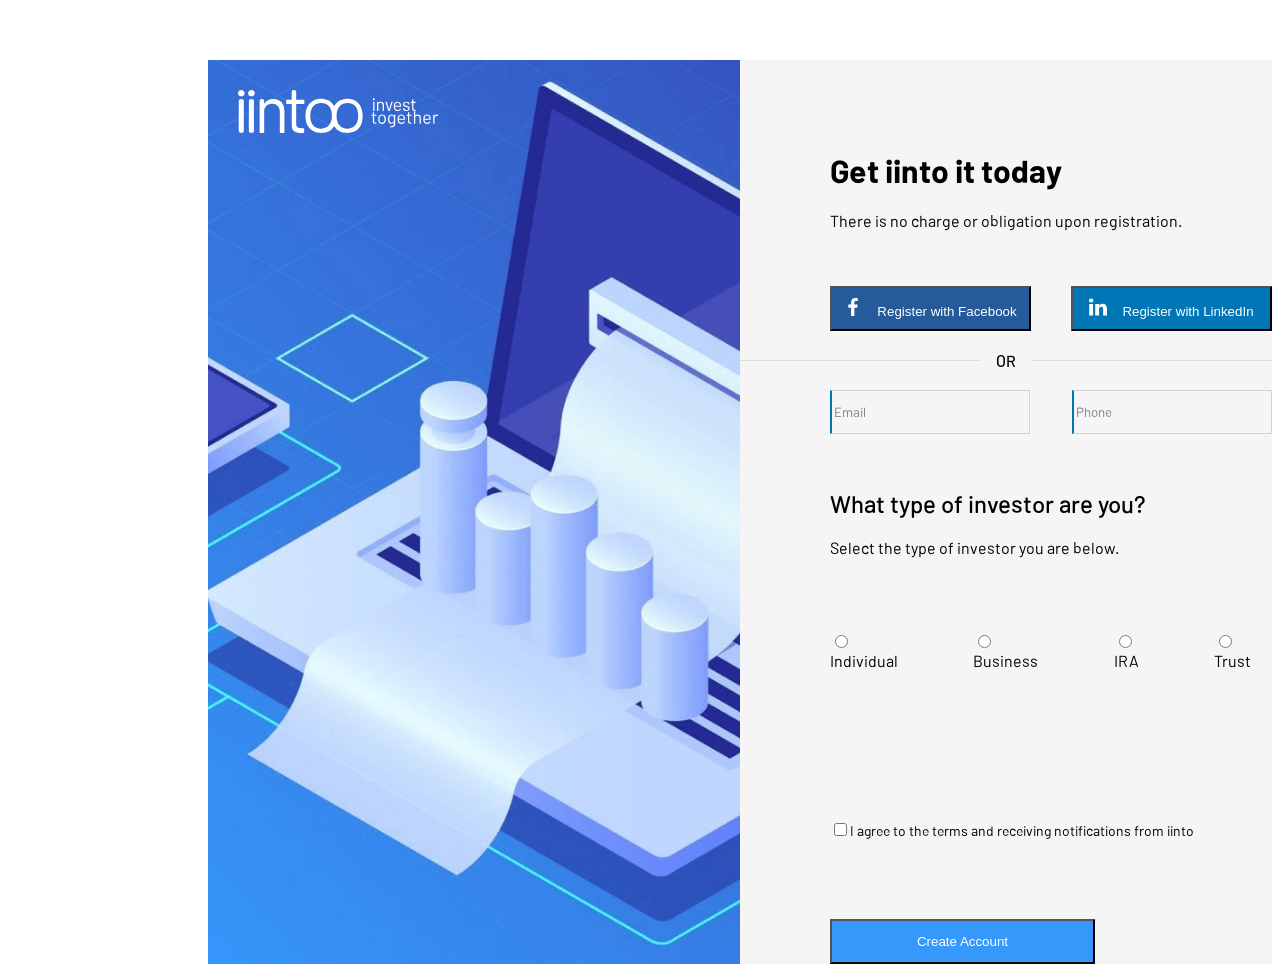
<file: index.html>
<!DOCTYPE html>
<html lang="en">
    <head>
     <meta charset="UTF-8">
     <meta name="viewport" content="width=device-width, initial-scale=1.0">
     <link rel="stylesheet" href="style.css">
     <title>Web-core 5.9</title>
    </head>
    <body>
        <main>
            <div class="left-block">
                <img src="images/bg.jpg" alt="left-image">
                <img src="images/logo.svg" class="left-logo">
            </div>


                <div class="right-block">
                    
                    <h1>Get iinto it today</h1>

                    <div class="subtitle">
                        <p>There is no charge or obligation upon registration.</p>
                    </div>

                    <div class="social-media">
                        <button onclick="window.open('https://wwww.facebook.com', '_blank');" class="custom-button1">
                        <img src="images/facebook.svg" class="logo-facebook">Register with Facebook</button>

                        
                        <button onclick="window.open('https://www.linkedin.com', '_blank');" class="custom-button2">
                        <img src="images/linkedin.svg" class="logo-linkedin">Register with LinkedIn</button>
                    </div>

                    <div class="divider">
                        <span>OR</span>
                    </div>
                    <div class="registration"> 
                        <input type="Email" id="Email" placeholder="Email"  required />
                        <input type="Phone" id="Phone" placeholder="Phone"  required />
                    </div>
                    
                    <h2>What type of investor are you?</h2>
                    <div class="investor-type">
                        <p>Select the type of investor you are below.</p>
                    </div> 
                    
                     <div class="radio-group">
                        <div class="tooltip"  id="tooltip">I am natural person investing on my own behalf as a sole owner, joint tenant, or tenant in common.</div>
                        <label><input type="radio"  id="first-radio"  name="Investor" value="1">Individual</label>
                        <label><input type="radio"  id="second-radio"  name="Investor"  value="2">Business</label>
                        <label><input type="radio"  id="third-radio"   name="Investor"  value="3">IRA</label>
                        <label><input type="radio"  id="four-radio"  name="Investor"   value="4">Trust</label>
                    </div>

                     <div class="Terms">
                        <label><input type="checkbox" id="Mycheckbox">I agree to the terms and receiving notifications from iinto</label>
                    </div>
                    
                    <div class="SUBMIT">
                        <button type="button" id="Create-Account">Create Account</button>
                    </div>
                </div>
            </div>
        </main>
    </body>

</html>
</file>
<file: style.css>
@font-face {
    font-family: Barlow;
    src: url(fonts/barlow/Barlow-Regular.otf) format('opentype');
    font-weight: 400;
     font-style: normal; 
     font-display: swap; 
    } 
    
    
    
    @font-face {
    font-family: Barlow;
    src: url(fonts/barlow/Barlow-Medium.otf) format('opentype');
    font-weight: 500;
     font-style: normal; 
     font-display: swap; 
    } 



    @font-face {
    font-family: Barlow;
    src: url(fonts/barlow/Barlow-Bold.otf) format('opentype');
    font-weight: 700;
     font-style: normal; 
     font-display: swap; 
    } 




main {
    display: flex;
    max-width: 1500px;
    max-height: 1000px;
    margin-left: 200px;
    margin-top: 60px;
 
}


.left-block {
    width: 50%;
    overflow: hidden;
    position: relative;


    
}


.right-block {
    width: 50%;
    background-color: whitesmoke;
  
}

img {
    width: 100%;
    height: 100%;
    object-fit: cover;
  
    
}

.left-logo {
    position: absolute;
    top: 30px;
    left: 30px;
    width: 200px;
    height: auto;
}







h1 {
    font-family: Barlow;
    font-weight: 700;
    padding-top: 70px;
    padding-left: 90px;
}


.subtitle {
    font-family: Barlow;
    font-weight: 400;
    padding-left: 90px;
}

.social-media {
    display: flex;
    padding-left: 90px;
    gap: 40px;
    padding-top: 40px; 
    font-family: Barlow;
    font-weight: 500; 
}





.custom-button1 {
    width: 265px;
    height: 45px;
    background-color: #255A9B;  
    color:white;     
}

.custom-button2 {
    width: 265px;
    height: 45px;
    background-color: #0076B6;
    color: white;

}

.logo-facebook {
    width: 18px;
    height: 18px;
    color: white;
    margin-right: 15px;
}

.logo-linkedin {
    width: 18px;
    height: 18px;
    color: white;
    margin-right:15px;
}


.divider {
font-family: Barlow;
font-weight: 500;
 display: flex;
 text-align: center;
 align-items: center;
 margin: 20px 0;
 color: black;

}

.divider::before,
.divider::after {
    content: '';
    flex: 1;
    border-bottom: 1px solid #ddd;
}


.divider::before {
    margin-right: 1em;
}

.divider::after {
    margin-left: 1em;
}


.registration { 
    display: flex;
    padding-left: 90px;
    gap: 42px;  
   
}




    #Email, #Phone {
    font-family: Barlow;
    font-weight: 500;
    width: 255px;
    height: 40px;
    margin-bottom: 15px;
    background-color: whitesmoke;
    outline: none;
    border: 1px solid lightgray;
    border-left: #0076B6 2px solid;

    
    

}



input::placeholder {
    padding-bottom: 40px;
    font-family: Barlow;
    font-weight: 400;
    color: gray;
}

    
    

    





    


h2 {
    font-family: Barlow;
    font-weight: 500;
    padding-left: 90px;
    margin-top: 40px;
}

.investor-type {
    font-family: Barlow;
    font-weight: 500;
    padding-left: 90px;
    margin-top: 10px;
}


.radio-group {
    padding-left: 90px;
    display: flex;
    gap: 55px;
    position: relative;
    margin-top: 75px;
    font-family: Barlow;
    font-weight: 400;
  
}


.tooltip {

display: none;
top: 40px; 
border-radius: 5px;
background-color: white;

position: absolute;
width: 270px;
height: 70px;
font-size: 16px;
font-family: Barlow;
font-weight: 400;
pointer-events: none;
z-index: 10;



}


.radio-group:hover .tooltip {
    display: block;
}

p {
    font-family: Barlow;
    font-weight: 400;
}

.Terms {
    font-family: Barlow;
    font-weight: 400;
    padding-left: 90px;
    margin-top: 150px;
    font-size:14px;

}

#Create-Account {
    width: 265px;
    height: 45px;
    background-color: #3698FB; 
    color:white;  
    margin-top: 80px;
    margin-left: 90px;
}
</file>
